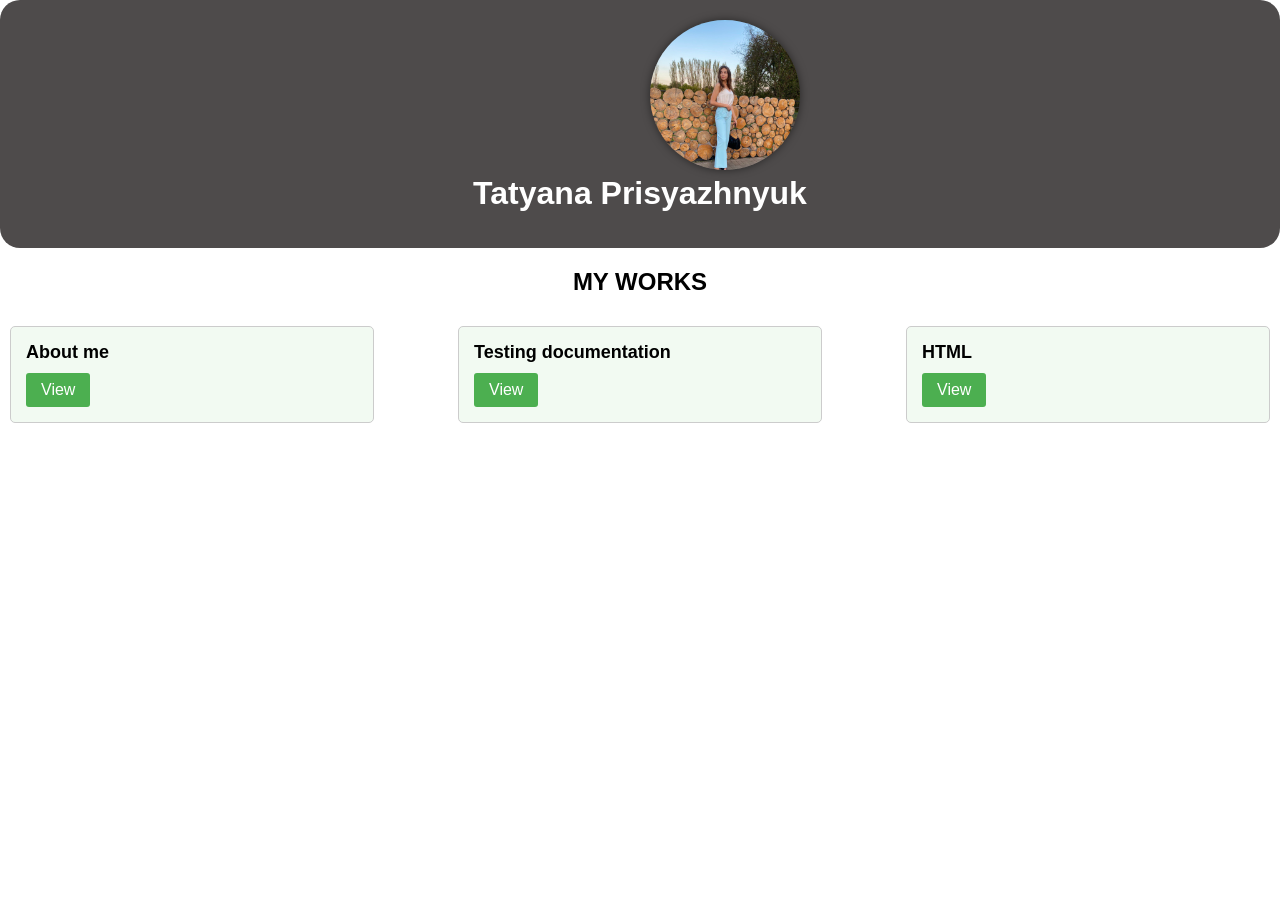
<file: index.html>
<!DOCTYPE html>
<html lang="en">
<head>
    <meta charset="UTF-8">
    <meta http-equiv="X-UA-Compatible" content="IE=edge">
    <meta name="viewport" content="width=device-width, initial-scale=1.0">
    <title>Tatyana Prisyazhnyuk's Portfolio</title>
    <link rel="stylesheet" href="./style.css">
</head>
<body>

    <header>
        <div class="profile-image">
            <img src="your-photo.jpg" alt="Profile Image">
        </div>
        <h1>Tatyana Prisyazhnyuk</h1>
    </header>

    <section class="social-networks">
        <h2>MY WORKS</h2>
        <ul class="tasks-list">
        
                <div class="task">
                    <div class="title">About me</div>
                    <a href="./HW 1/index.html">View</a>
                </div>

                <div class="task">
                    <div class="title">Testing documentation</div>
                    <a href="./Testing documentation/">View</a>
                </div>

                <div class="task">
                    <div class="title">HTML</div>
                    <a href="HTML/">View</a>
                </div>
<!--   
                        <div class="task">
                            <div class="title">Romeo and Juliet</div>
                            <a href="./HW 2 HTML/zadacha 1.html">View</a>
                        </div>
                        <div class="task">
                            <div class="title">Card Game</div>
                            <a href="./HW 2 HTML/zadacha 2.html">View</a>
                        </div> 
                        <div class="task">
                            <div class="title">HTML Tutorial</div>
                            <a href="./HW 2 HTML/zadacha 3.html">View</a>
                        </div> 
                    
                        <div class="task">
                            <div class="title">Table 1</div>
                            <a href="./HW 3/zadacha 1.html">View</a>
                        </div> 
                        <div class="task">
                            <div class="title">Table 2</div>
                            <a href="./HW 3/zadacha 1_2.html">View</a>
                        </div> 
                        <div class="task">
                            <div class="title">Table 3</div>
                            <a href="./HW 3/zadacha 1_3.html">View</a>
                        </div> 
                        <div class="task">
                            <div class="title">Lorem Ipsum</div>
                            <a href="./HW 3/zadacha 2.html">View</a>
                        </div> 
                        <div class="task">
                            <div class="title">Card</div>
                            <a href="./HW 3/zadacha 3.html">View</a>
                        </div> 
                        <div class="task">
                            <div class="title">HTML BLOCK ELEMENTS</div>
                            <a href="./HW Adaptive/zadacha.html">View</a>
                        </div> 
                        <div class="task">
                            <div class="title">CREDIT CARD</div>
                            <a href="./HW Forms/zadacha 1.html">View</a>
                        </div> 
                        <div class="task">
                            <div class="title">FORMS 1</div>
                            <a href="./HW Forms/zadacha 2.html">View</a>
                        </div> 
                        <div class="task">
                            <div class="title">FORMS 2</div>
                            <a href="./HW Forms/zadacha 3.html">View</a>
                        </div> 

                        <div class="task">
                            <div class="title">Content Area</div>
                            <a href="./Lesson 3/index.html">View</a>
                        </div>
                        <div class="task">
                            <div class="title">Schedule</div>
                            <a href="./Lesson 3/zadacha 2.html">View</a>
                        </div>  -->
            </ul>
    </section>

</body>
</html>
</file>
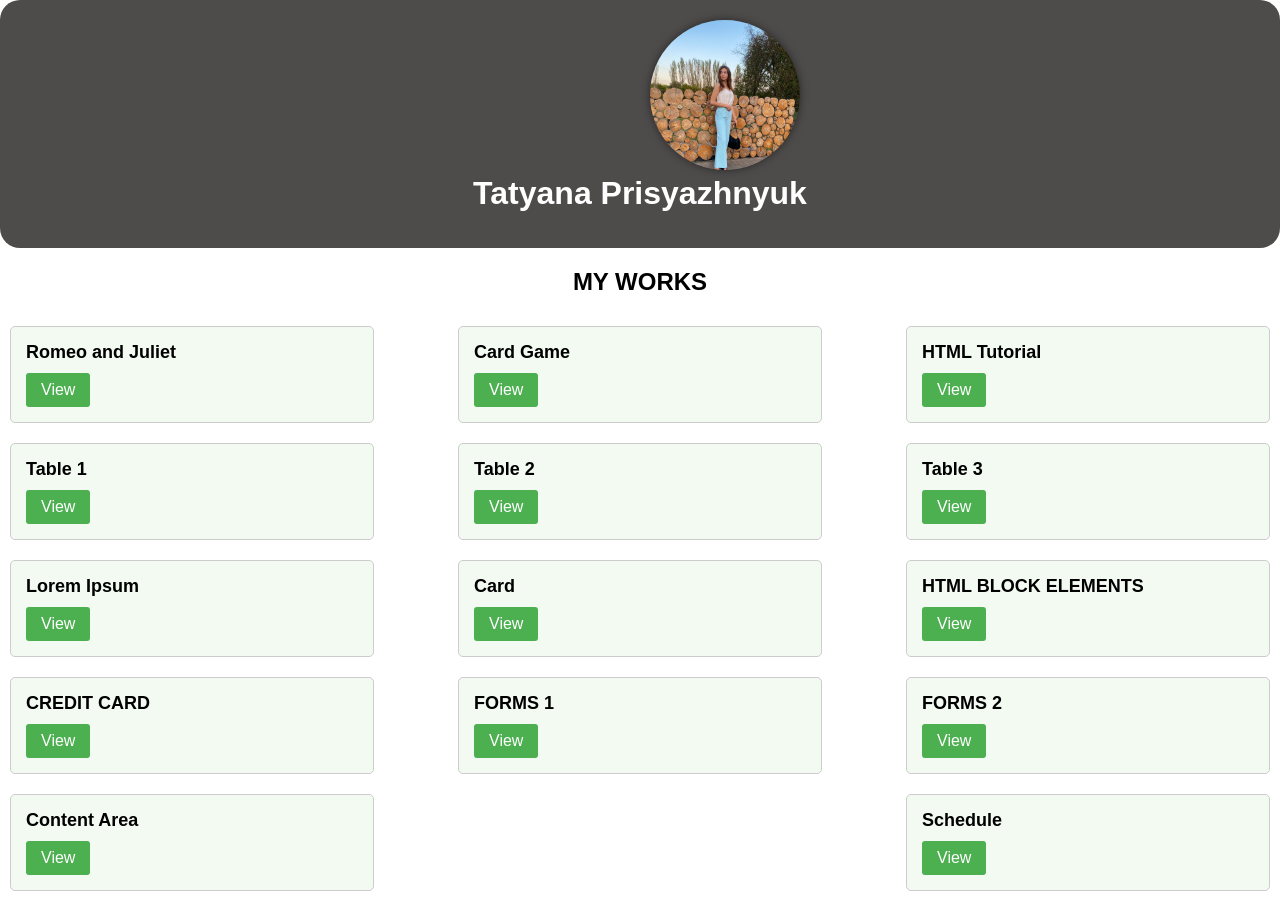
<file: HTML/index.html>
<!DOCTYPE html>
<html lang="en">
<head>
    <meta charset="UTF-8">
    <meta http-equiv="X-UA-Compatible" content="IE=edge">
    <meta name="viewport" content="width=device-width, initial-scale=1.0">
    <title>Tatyana Prisyazhnyuk's Portfolio</title>
    <link rel="stylesheet" href="./style.css">
</head>
<body>

    <header>
        <div class="profile-image">
            <img src="your-photo.jpg" alt="Profile Image">
        </div>
        <h1>Tatyana Prisyazhnyuk</h1>
    </header>

    <section class="social-networks">
        <h2>MY WORKS</h2>
        <ul class="tasks-list">
        
                <div class="task">
                    <div class="title">Romeo and Juliet</div>
                    <a href="./HW 2 HTML/zadacha 1.html">View</a>
                </div>
                <div class="task">
                    <div class="title">Card Game</div>
                    <a href="./HW 2 HTML/zadacha 2.html">View</a>
                </div> 
                <div class="task">
                    <div class="title">HTML Tutorial</div>
                    <a href="./HW 2 HTML/zadacha 3.html">View</a>
                </div> 
               
                <div class="task">
                    <div class="title">Table 1</div>
                    <a href="./HW 3/zadacha 1.html">View</a>
                </div> 
                <div class="task">
                    <div class="title">Table 2</div>
                    <a href="./HW 3/zadacha 1_2.html">View</a>
                </div> 
                <div class="task">
                    <div class="title">Table 3</div>
                    <a href="./HW 3/zadacha 1_3.html">View</a>
                </div> 
                <div class="task">
                    <div class="title">Lorem Ipsum</div>
                    <a href="./HW 3/zadacha 2.html">View</a>
                </div> 
                <div class="task">
                    <div class="title">Card</div>
                    <a href="./HW 3/zadacha 3.html">View</a>
                </div> 
                <div class="task">
                    <div class="title">HTML BLOCK ELEMENTS</div>
                    <a href="./HW Adaptive/zadacha.html">View</a>
                </div> 
                <div class="task">
                    <div class="title">CREDIT CARD</div>
                    <a href="./HW Forms/zadacha 1.html">View</a>
                </div> 
                <div class="task">
                    <div class="title">FORMS 1</div>
                    <a href="./HW Forms/zadacha 2.html">View</a>
                </div> 
                <div class="task">
                    <div class="title">FORMS 2</div>
                    <a href="./HW Forms/zadacha 3.html">View</a>
                </div> 

                <div class="task">
                    <div class="title">Content Area</div>
                    <a href="./Lesson 3/index.html">View</a>
                </div>
                <div class="task">
                    <div class="title">Schedule</div>
                    <a href="./Lesson 3/zadacha 2.html">View</a>
                </div> 

            </ul>
    </section>

</body>
</html>
</file>
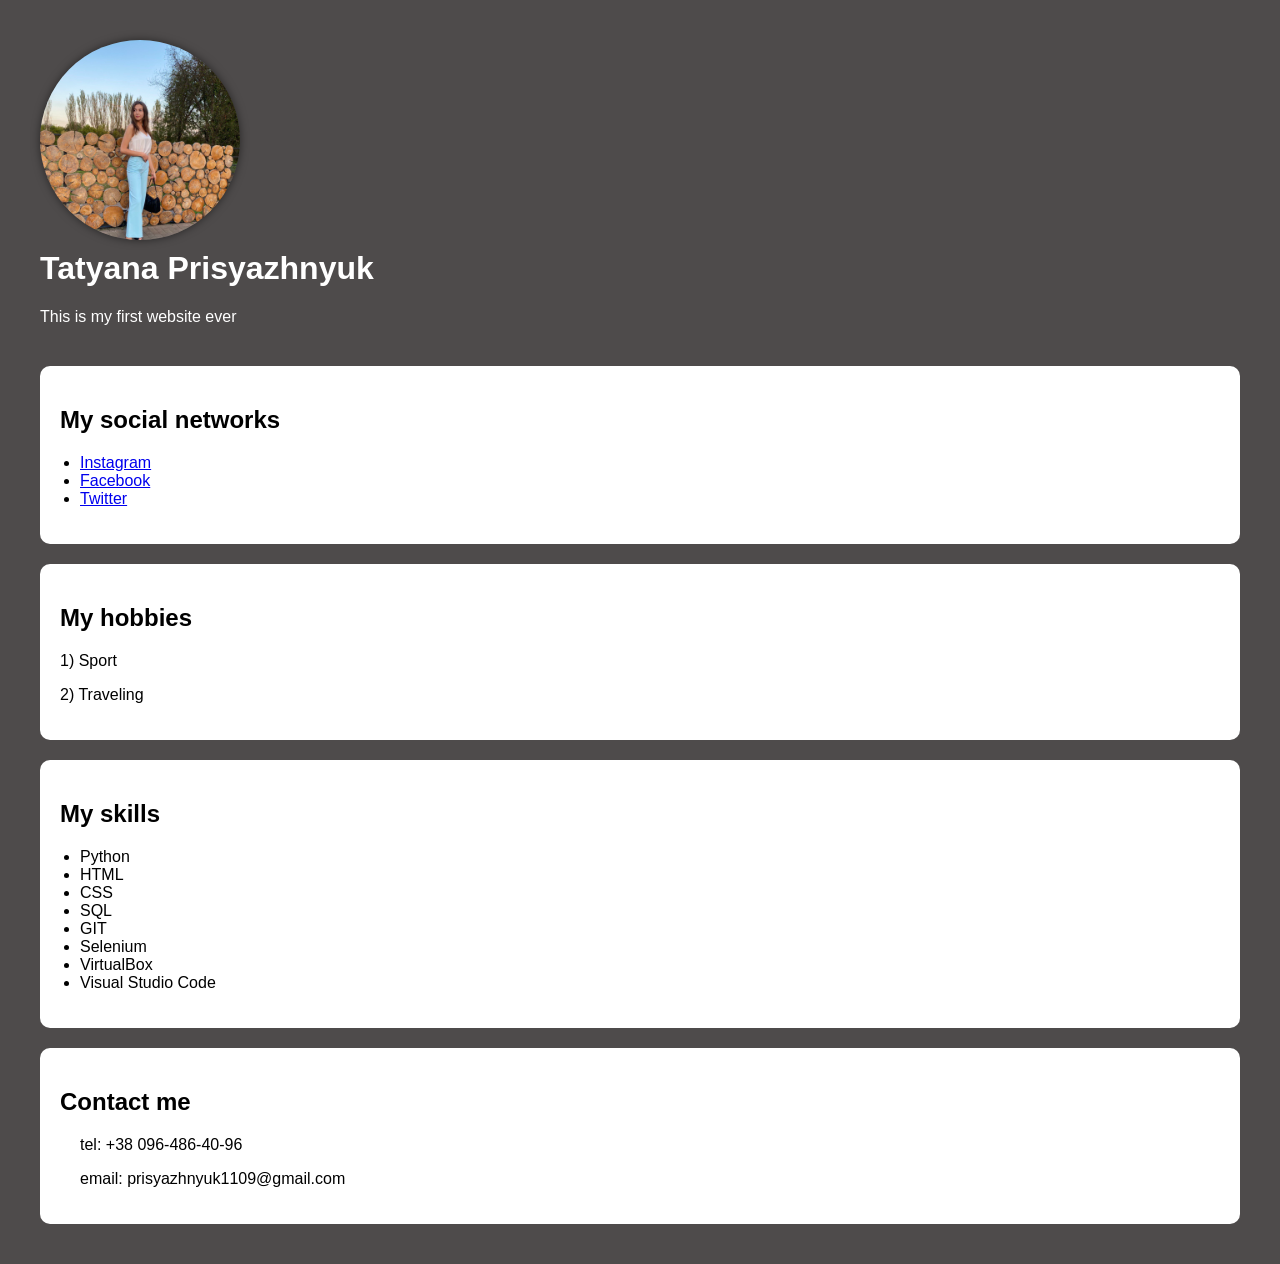
<file: HW 1/index.html>
<!DOCTYPE html>
<html>
<head>
    <title>Моя сторінка про мене</title>
    <link rel="stylesheet" href="./css/style.css">
    </head>
    <body>
        <header>
            <header>
                <div class="profile-image">
                    <img src="your-photo.jpg">
                </div>
                <h1>Tatyana Prisyazhnyuk</h1>
                <p1>This is my first website ever</p1>
            </header>
            <section class="social-networks">
                <h2>My social networks</h2>
                <ul>
                    <li><a href="https://www.instagram.com/">Instagram</a></li>
                    <li><a href="https://www.facebook.com/your_facebook_profile/">Facebook</a></li>
                    <li><a href="https://twitter.com/your_twitter_profile/">Twitter</a></li>
                </ul>
                
            </section>
            <section class="hobbies">
                <h2>My hobbies</h2>
                <p>1) Sport</p>
                <p> 2) Traveling</p>
            </section>
            <section class="knowledge">
                <h2>My skills</h2>
                <ul>
                    <li>Python</li>
                    <li>HTML</li>
                    <li>CSS</li>
                    <li>SQL</li>
                    <li>GIT</li>
                    <li>Selenium</li>
                    <li>VirtualBox</li>
                    <li>Visual Studio Code</li>
                </ul>
            </section>
            <section class="contact">
                <h2>Contact me</h2>
                <ul>
                    <p>tel: +38 096-486-40-96</p>
                    <p>email: prisyazhnyuk1109@gmail.com</p>
                </ul>
            </section>
        </body>
        </html>
</file>
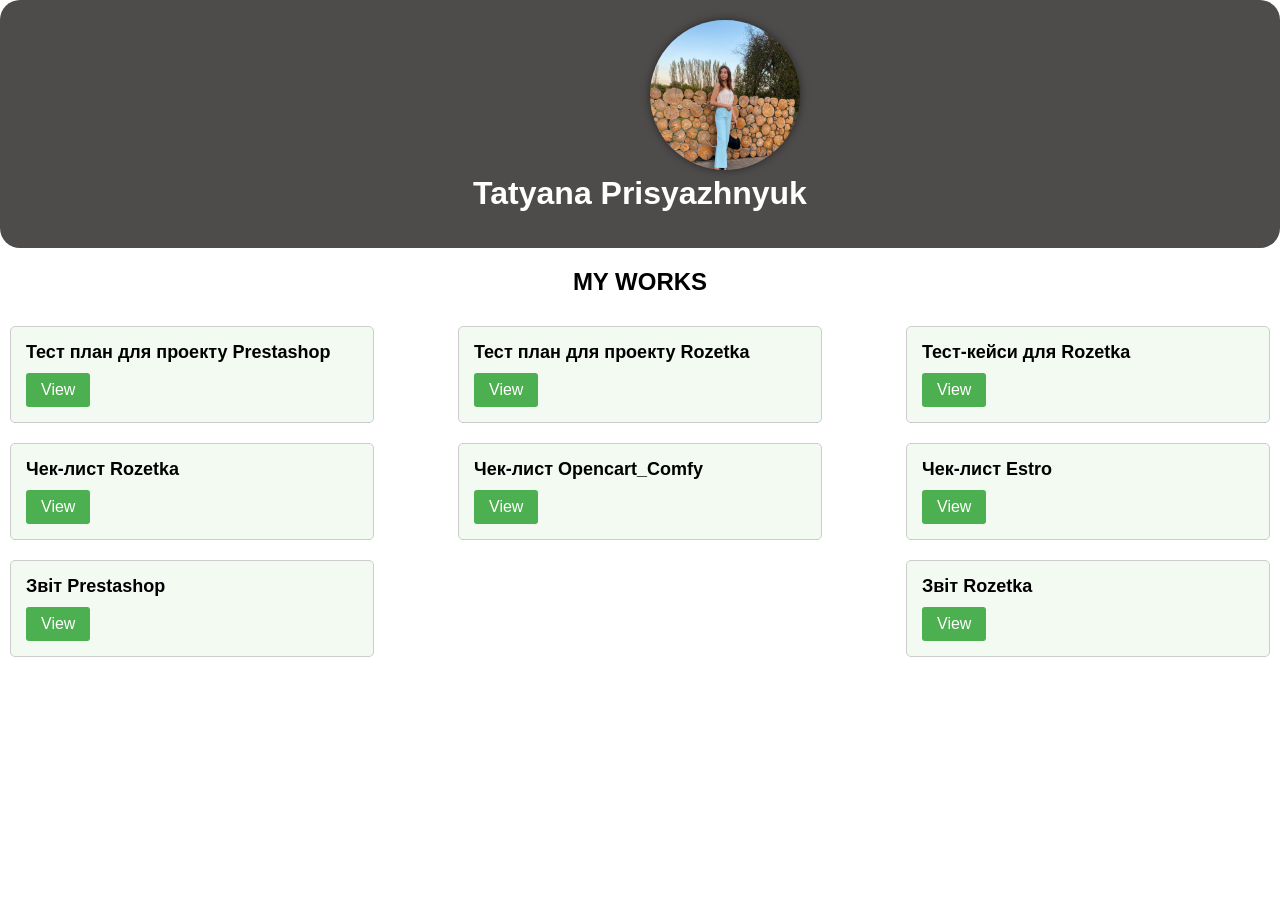
<file: Testing documentation/index.html>
<!DOCTYPE html>
<html lang="en">
<head>
    <meta charset="UTF-8">
    <meta http-equiv="X-UA-Compatible" content="IE=edge">
    <meta name="viewport" content="width=device-width, initial-scale=1.0">
    <title>Tatyana Prisyazhnyuk's Portfolio</title>
    <link rel="stylesheet" href="./style.css">
</head>
<body>

    <header>
        <div class="profile-image">
            <img src="your-photo.jpg" alt="Profile Image">
        </div>
        <h1>Tatyana Prisyazhnyuk</h1>
    </header>

    <section class="social-networks">
        <h2>MY WORKS</h2>
        <ul class="tasks-list">
        
                <div class="task">
                    <div class="title">Тест план для проекту Prestashop</div>
                    <a href="./Тест план для проекту Prestashop_Присяжнюк.docx">View</a>
                </div>
                <div class="task">
                    <div class="title">Тест план для проекту Rozetka</div>
                    <a href="./Тест_план_для_проекту_ROZETKA_Присяжнюк.docx">View</a>
                </div> 
                <div class="task">
                    <div class="title">Тест-кейси для Rozetka</div>
                    <a href="./тест-кейси_Rozetka.xlsx">View</a>
                </div> 
               
                <div class="task">
                    <div class="title">Чек-лист Rozetka</div>
                    <a href="./Чек-лист-розетка.xlsx">View</a>
                </div> 
                <div class="task">
                    <div class="title">Чек-лист Opencart_Comfy</div>
                    <a href="./Чек-лист-opencart_Comfy (UK).xlsx">View</a>
                </div> 
                <div class="task">
                    <div class="title">Чек-лист Estro</div>
                    <a href="./Чек-лист-тест_estro_UK.xlsx">View</a>
                </div> 
                <div class="task">
                    <div class="title">Звіт Prestashop</div>
                    <a href="./Zvit Prestashop Присяжнюк.docx">View</a>
                </div> 
                <div class="task">
                    <div class="title">Звіт Rozetka</div>
                    <a href="./Zvit Rozetka Присяжнюк.docx">View</a>
                </div> 
                

            </ul>
    </section>

</body>
</html>
</file>
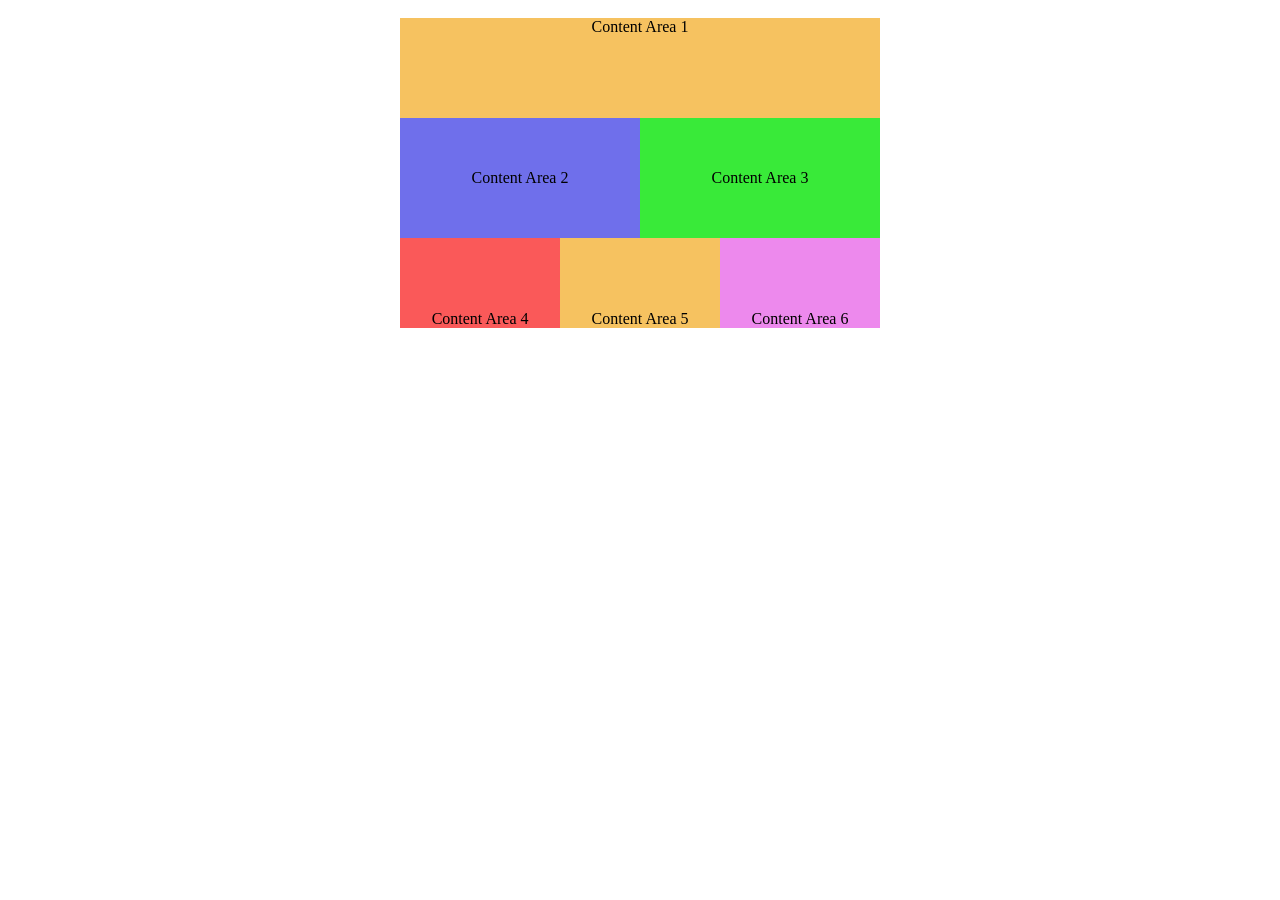
<file: HTML/Lesson 3/index.html>
<!DOCTYPE html>
<html lang="en">
<head>
    <meta charset="UTF-8">
    <meta http-equiv="X-UA-Compatible" content="IE=edge">
    <meta name="viewport" content="width=device-width, initial-scale=1.0">
    <title>Document</title>
    <link rel="stylesheet" href="./css/style.css">
</head>
<body>
    <div class="container">
        <div class="block orange">Content Area 1</div>
        <div class="block">
            <div class="block2 green">Content Area 3</div>
            <div class="block2 blue">Content Area 2</div>
                <div class="block3 fuchsia">Content Area 6</div>
                <div class="block3 orange1">Content Area 5</div>
                <div class="block3 red">Content Area 4</div>
            </div>    
        </div>    
    </div>
    <!-- <div class="container">
        <div>First</div>
        <div>Second</div>
        <div>Second</div>
    </div> -->
</body>
</html>
</file>
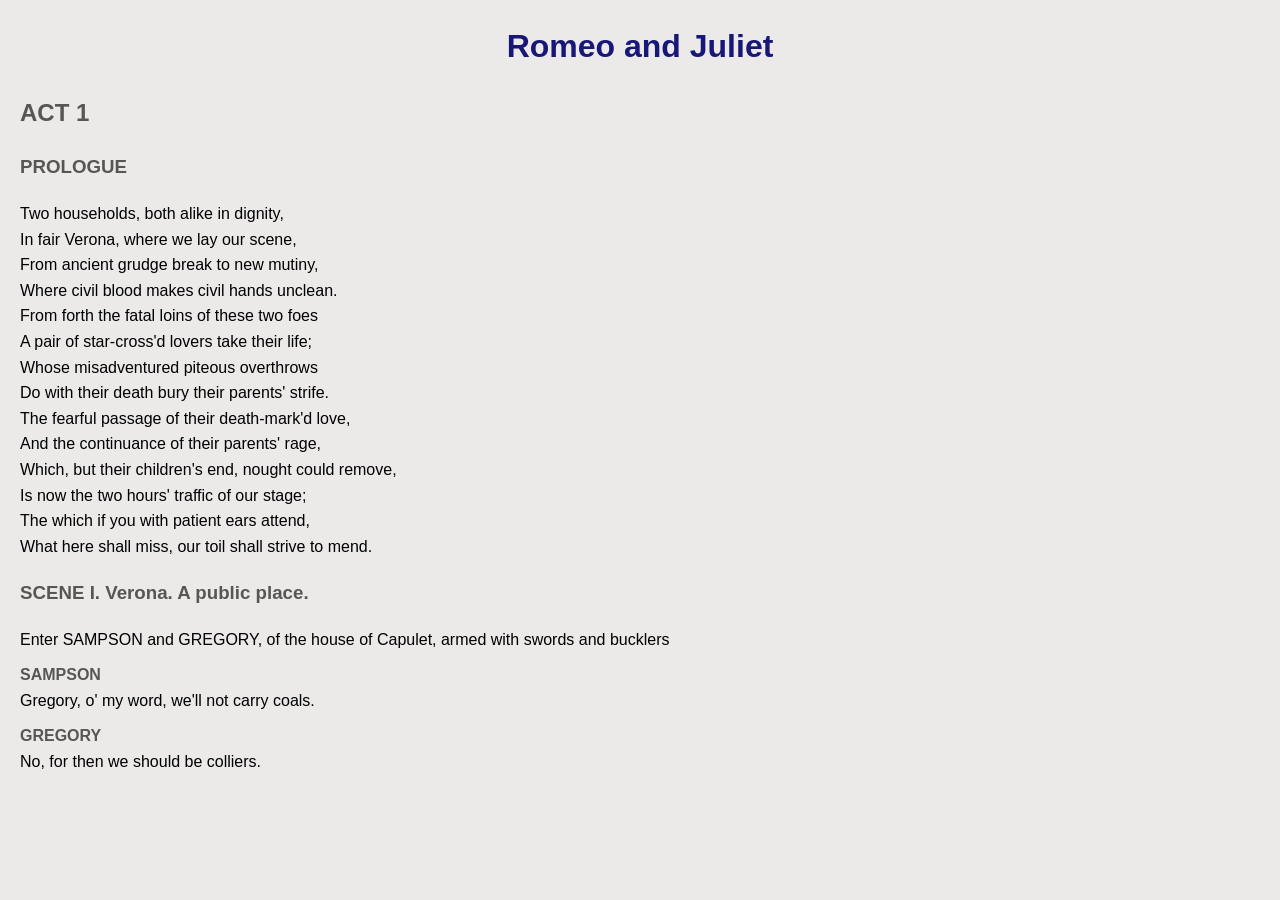
<file: HTML/HW 2 HTML/zadacha 1.html>
<!DOCTYPE html>
<html lang="en">
<head>
    <meta charset="UTF-8">
    <meta name="viewport" content="width=device-width, initial-scale=1.0">
    <title>Romeo and Juliet</title>
    <link rel="stylesheet" href="./css/style.css">
</head>
<body>

    <h1><b>Romeo and Juliet</b></h1>

    <h2>ACT 1</h2>

    <h3>PROLOGUE</h3>
    <div class="prologue">
        <p>
            Two households, both alike in dignity,<br>
            In fair Verona, where we lay our scene,<br>
            From ancient grudge break to new mutiny,<br>
            Where civil blood makes civil hands unclean.<br>
            From forth the fatal loins of these two foes<br>
            A pair of star-cross'd lovers take their life;<br>
            Whose misadventured piteous overthrows<br>
            Do with their death bury their parents' strife.<br>
            The fearful passage of their death-mark'd love,<br>
            And the continuance of their parents' rage,<br>
            Which, but their children's end, nought could remove,<br>
            Is now the two hours' traffic of our stage;<br>
            The which if you with patient ears attend,<br>
            What here shall miss, our toil shall strive to mend.
        </p>
    </div>

    <h3>SCENE I. Verona. A public place.</h3>
    <div class="scene">
        <p>
            Enter SAMPSON and GREGORY, of the house of Capulet, armed with swords and bucklers
        </p>
        <p>
            <strong>SAMPSON</strong><br>
            Gregory, o' my word, we'll not carry coals.
        </p>
        <p>
            <strong>GREGORY</strong><br>
            No, for then we should be colliers.
        </p>
    </div>

</body>
</html>
</file>
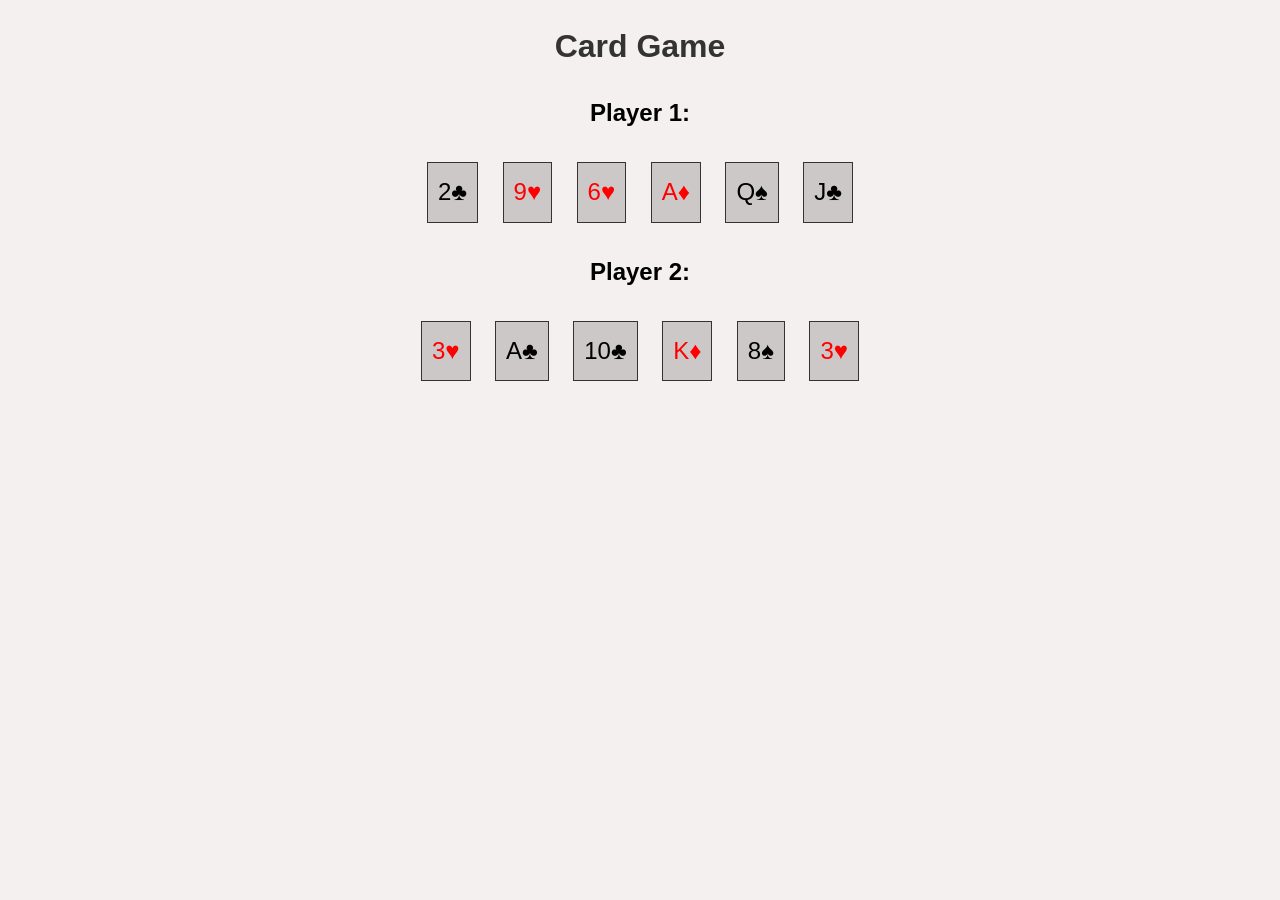
<file: HTML/HW 2 HTML/zadacha 2.html>
<!DOCTYPE html>
<html lang="en">
<head>
    <meta charset="UTF-8">
    <meta name="viewport" content="width=device-width, initial-scale=2.0">
    <title>Card Game</title>
    <link rel="stylesheet" href="./css/style 2.css">
</head>
<body>

    <h1>Card Game</h1>
    <h2>Player 1:</h2>

    <div class="card">2&#9827</div>
    <div class="card red">9&#9829</div>
    <div class="card red">6&#9829</div>
    <div class="card red">A&#9830</div>
    <div class="card">Q&#9824</div>
    <div class="card">J&#9827</div>
   
    <h2>Player 2:</h2>

    <div class="card red">3&#9829</div>
    <div class="card">A&#9827</div>
    <div class="card">10&#9827</div>
    <div class="card red">K&#9830</div>
    <div class="card">8&#9824</div>
    <div class="card red">3&#9829</div>

</body>
</html>
</file>
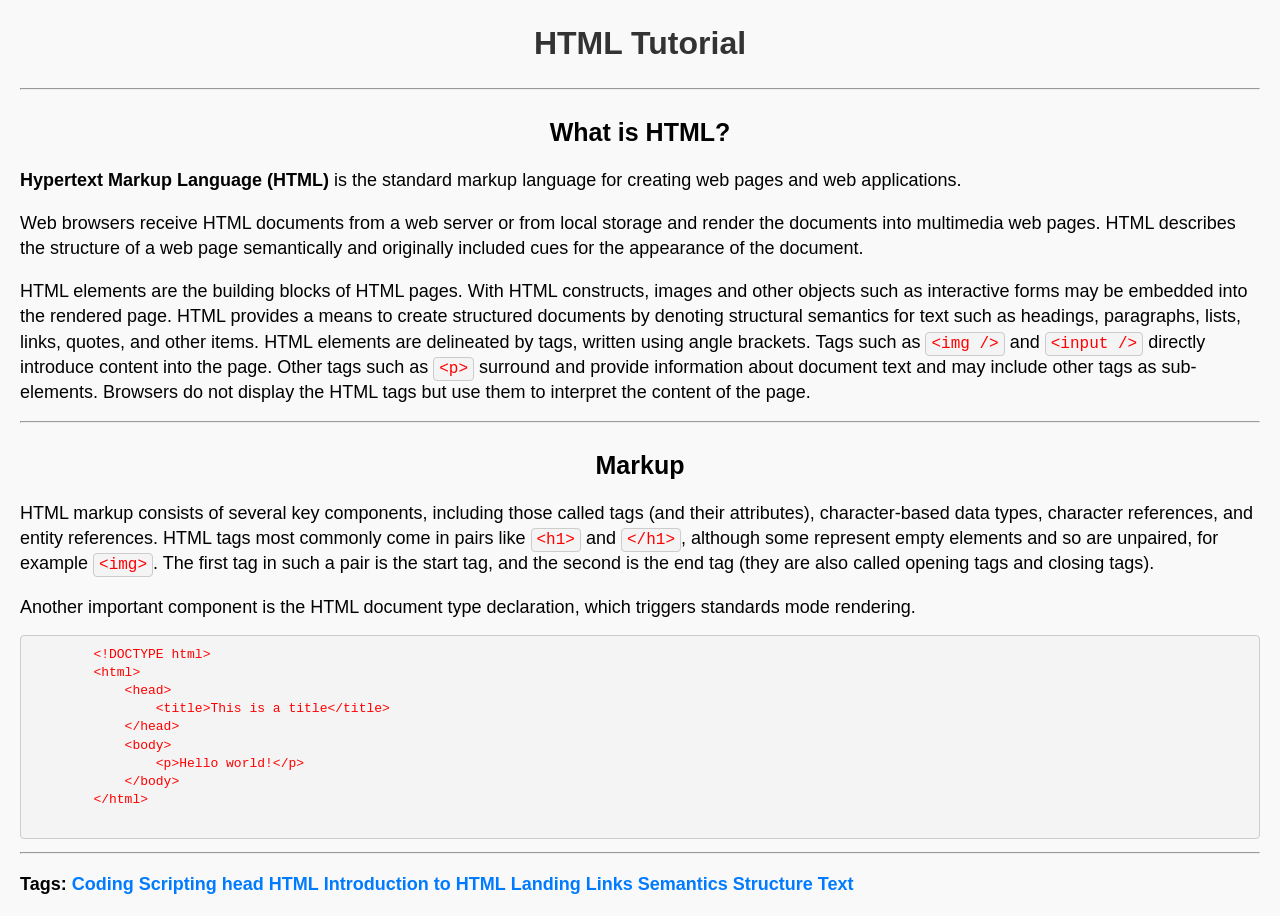
<file: HTML/HW 2 HTML/zadacha 3.html>
<!DOCTYPE html>
<html lang="en">

<head>
    <meta charset="UTF-8">
    <meta name="viewport" content="width=device-width, initial-scale=1.0">
    <title>HTML Tutorial</title>
    <link rel="stylesheet" href="./css/style 3.css">
</head>

<body>

    <h1>HTML Tutorial</h1>
    <hr>

    <p class="center-text"><strong>What is HTML?</strong></p>

    <p> <b>Hypertext Markup Language (HTML)</b> is the standard markup language for creating web pages and web applications.</p>

    <p>Web browsers receive HTML documents from a web server or from local storage and render the documents into multimedia web pages. HTML describes the structure of a web page semantically and originally included cues for the appearance of the document.</p>

    <p>HTML elements are the building blocks of HTML pages. With HTML constructs, images and other objects such as interactive forms may be embedded into the rendered page. HTML provides a means to create structured documents by denoting structural semantics for text such as headings, paragraphs, lists, links, quotes, and other items. HTML elements are delineated by tags, written using angle brackets. Tags such as <code>&lt;img /&gt;</code> and <code>&lt;input /&gt;</code> directly introduce content into the page. Other tags such as <code>&lt;p&gt;</code> surround and provide information about document text and may include other tags as sub-elements. Browsers do not display the HTML tags but use them to interpret the content of the page.</p>

    <hr>
    <p class="center-text"><strong>Markup</strong></p>

    <p>HTML markup consists of several key components, including those called tags (and their attributes), character-based data types, character references, and entity references. HTML tags most commonly come in pairs like <code>&lt;h1&gt;</code> and <code>&lt;/h1&gt;</code>, although some represent empty elements and so are unpaired, for example <code>&lt;img&gt;</code>. The first tag in such a pair is the start tag, and the second is the end tag (they are also called opening tags and closing tags).</p>

    <p>Another important component is the HTML document type declaration, which triggers standards mode rendering.</p>

    <pre>
        &lt;!DOCTYPE html&gt;
        &lt;html&gt;
            &lt;head&gt;
                &lt;title&gt;This is a title&lt;/title&gt;
            &lt;/head&gt;
            &lt;body&gt;
                &lt;p&gt;Hello world!&lt;/p&gt;
            &lt;/body&gt;
        &lt;/html&gt;
            </pre>
        
    <hr>
    <p><strong>Tags:</strong> <span> <a href="#coding">Coding</a></span><span> <a href="#scripting">Scripting</a></span><span> <a href="#head">head</a></span><span> <a href="#html">HTML</a></span><span> <a href="#introduction">Introduction to HTML</a></span><span> <a href="#landing">Landing</a></span><span> <a href="#links">Links</a></span><span> <a href="#semantics">Semantics</a></span><span> <a href="#structure">Structure</a></span><span> <a href="#text">Text</a></span></p>

</body>

</html>
</file>
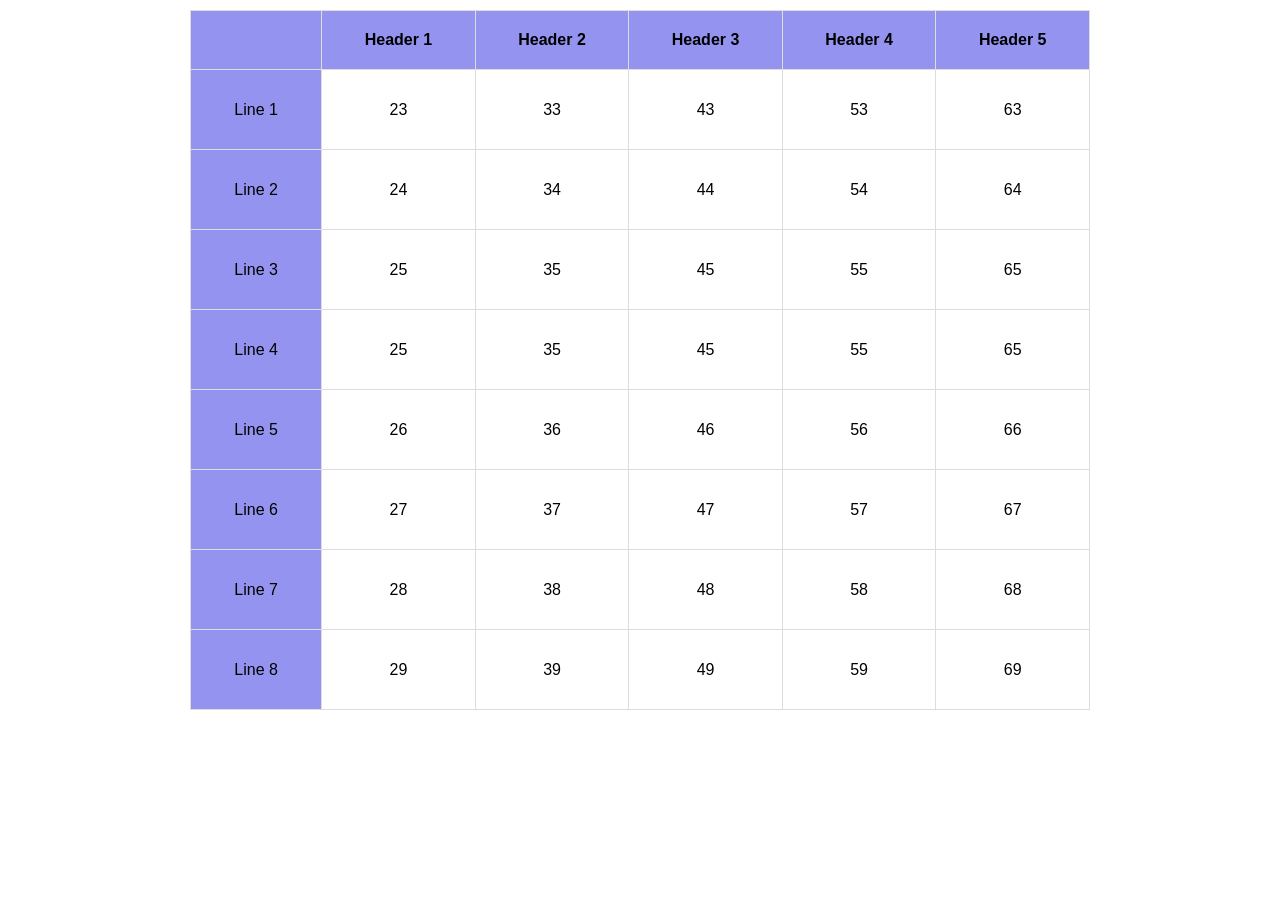
<file: HTML/HW 3/zadacha 1.html>
<!DOCTYPE html>
<html lang="en">
<head>
    <meta charset="UTF-8">
    <meta name="viewport" content="width=device-width, initial-scale=1.0">
    <link rel="stylesheet" href="./css/style 1.css">
    <title>Scrollable Table</title>
</head>
<body>

  <div class="scroll-container">
    <table>
        <thead>
            <tr>
                <th></th>
                <th>Header 1</th>
                <th>Header 2</th>
                <th>Header 3</th>
                <th>Header 4</th>
                <th>Header 5</th>
            </tr>
        </thead>
        <tbody>
            <tr>
                <td>Line 1</td>
                <td>23</td>
                <td>33</td>
                <td>43</td>
                <td>53</td>
                <td>63</td>
            </tr>
            <tr>
                <td>Line 2</td>
                <td>24</td>
                <td>34</td>
                <td>44</td>
                <td>54</td>
                <td>64</td>
            </tr>
            <tr>
                <td>Line 3</td>
                <td>25</td>
                <td>35</td>
                <td>45</td>
                <td>55</td>
                <td>65</td>
            </tr>
            <tr>
                <td>Line 4</td>
                <td>25</td>
                <td>35</td>
                <td>45</td>
                <td>55</td>
                <td>65</td>
            </tr>
            <tr>
                <td>Line 5</td>
                <td>26</td>
                <td>36</td>
                <td>46</td>
                <td>56</td>
                <td>66</td>
            </tr>
            <tr>
                <td>Line 6</td>
                <td>27</td>
                <td>37</td>
                <td>47</td>
                <td>57</td>
                <td>67</td>
            </tr>
            <tr>
                <td>Line 7</td>
                <td>28</td>
                <td>38</td>
                <td>48</td>
                <td>58</td>
                <td>68</td>
            </tr>
            <tr>
                <td>Line 8</td>
                <td>29</td>
                <td>39</td>
                <td>49</td>
                <td>59</td>
                <td>69</td>
            </tr>
        </tbody>
    </table>
  </div>
  
  </body>
  </html>
</file>
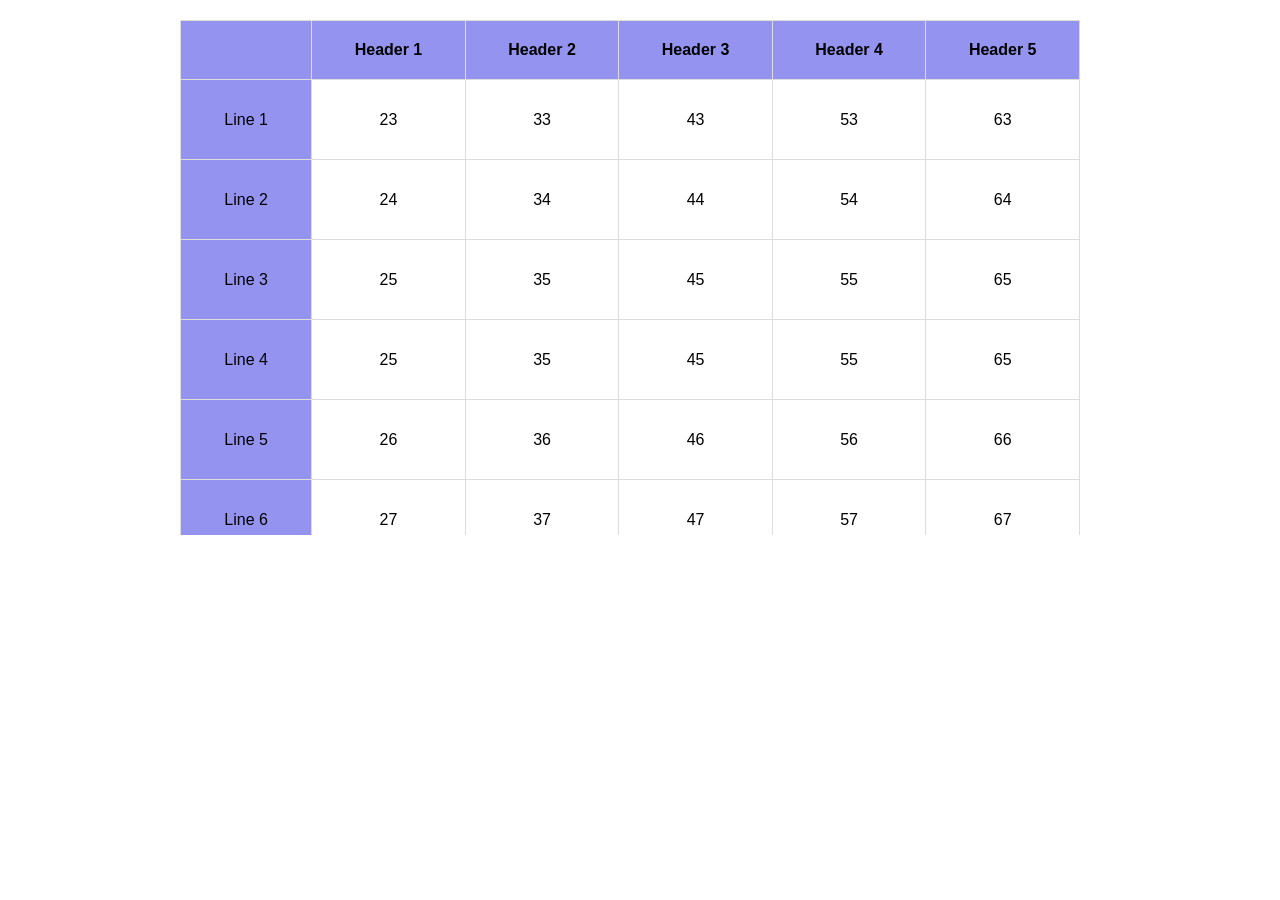
<file: HTML/HW 3/zadacha 1_2.html>
<!DOCTYPE html>
<html lang="en">
<head>
    <meta charset="UTF-8">
    <meta name="viewport" content="width=device-width, initial-scale=1.0">
    <link rel="stylesheet" href="./css/style 1_2.css">
    <title>Scrollable Table</title>
</head>
<body>

  <div class="scroll-container">
    <table>
        <thead>
            <tr>
                <th></th>
                <th>Header 1</th>
                <th>Header 2</th>
                <th>Header 3</th>
                <th>Header 4</th>
                <th>Header 5</th>
            </tr>
        </thead>
        <tbody>
            <tr>
                <td>Line 1</td>
                <td>23</td>
                <td>33</td>
                <td>43</td>
                <td>53</td>
                <td>63</td>
            </tr>
            <tr>
                <td>Line 2</td>
                <td>24</td>
                <td>34</td>
                <td>44</td>
                <td>54</td>
                <td>64</td>
            </tr>
            <tr>
                <td>Line 3</td>
                <td>25</td>
                <td>35</td>
                <td>45</td>
                <td>55</td>
                <td>65</td>
            </tr>
            <tr>
                <td>Line 4</td>
                <td>25</td>
                <td>35</td>
                <td>45</td>
                <td>55</td>
                <td>65</td>
            </tr>
            <tr>
                <td>Line 5</td>
                <td>26</td>
                <td>36</td>
                <td>46</td>
                <td>56</td>
                <td>66</td>
            </tr>
            <tr>
                <td>Line 6</td>
                <td>27</td>
                <td>37</td>
                <td>47</td>
                <td>57</td>
                <td>67</td>
            </tr>
            <tr>
                <td>Line 7</td>
                <td>28</td>
                <td>38</td>
                <td>48</td>
                <td>58</td>
                <td>68</td>
            </tr>
            <tr>
                <td>Line 8</td>
                <td>29</td>
                <td>39</td>
                <td>49</td>
                <td>59</td>
                <td>69</td>
            </tr>
        </tbody>
    </table>
  </div>
  
  </body>
  </html>
</file>
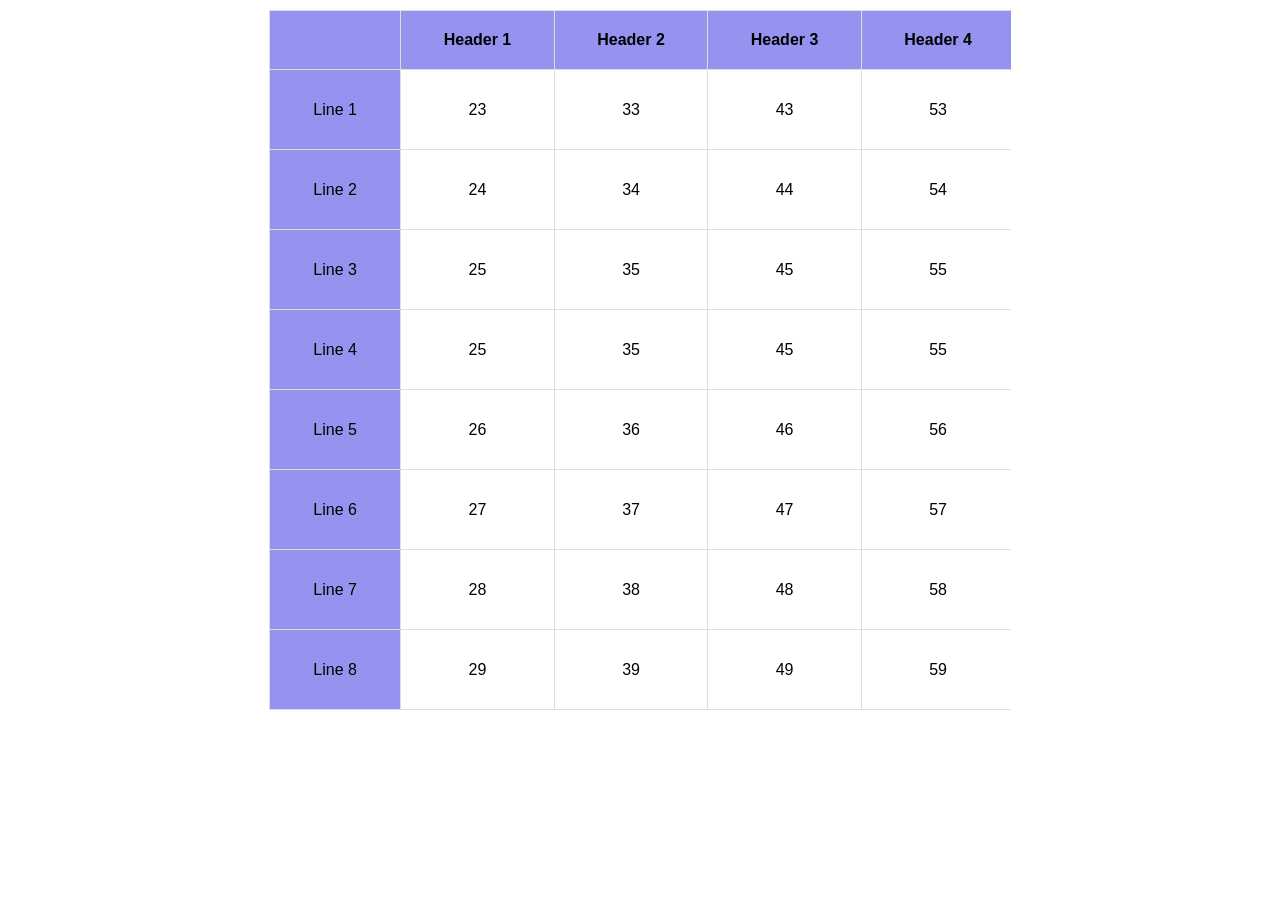
<file: HTML/HW 3/zadacha 1_3.html>
<!DOCTYPE html>
<html lang="en">
<head>
    <meta charset="UTF-8">
    <meta name="viewport" content="width=device-width, initial-scale=1.0">
    <link rel="stylesheet" href="./css/style 1_3.css">
    <title>Scrollable Table</title>
</head>
<body>

  <div class="scroll-container">
    <table>
        <thead>
            <tr>
                <th></th>
                <th>Header 1</th>
                <th>Header 2</th>
                <th>Header 3</th>
                <th>Header 4</th>
                <th>Header 5</th>
            </tr>
        </thead>
        <tbody>
            <tr>
                <td>Line 1</td>
                <td>23</td>
                <td>33</td>
                <td>43</td>
                <td>53</td>
                <td>63</td>
            </tr>
            <tr>
                <td>Line 2</td>
                <td>24</td>
                <td>34</td>
                <td>44</td>
                <td>54</td>
                <td>64</td>
            </tr>
            <tr>
                <td>Line 3</td>
                <td>25</td>
                <td>35</td>
                <td>45</td>
                <td>55</td>
                <td>65</td>
            </tr>
            <tr>
                <td>Line 4</td>
                <td>25</td>
                <td>35</td>
                <td>45</td>
                <td>55</td>
                <td>65</td>
            </tr>
            <tr>
                <td>Line 5</td>
                <td>26</td>
                <td>36</td>
                <td>46</td>
                <td>56</td>
                <td>66</td>
            </tr>
            <tr>
                <td>Line 6</td>
                <td>27</td>
                <td>37</td>
                <td>47</td>
                <td>57</td>
                <td>67</td>
            </tr>
            <tr>
                <td>Line 7</td>
                <td>28</td>
                <td>38</td>
                <td>48</td>
                <td>58</td>
                <td>68</td>
            </tr>
            <tr>
                <td>Line 8</td>
                <td>29</td>
                <td>39</td>
                <td>49</td>
                <td>59</td>
                <td>69</td>
            </tr>
        </tbody>
    </table>
  </div>
  
  </body>
  </html>
</file>
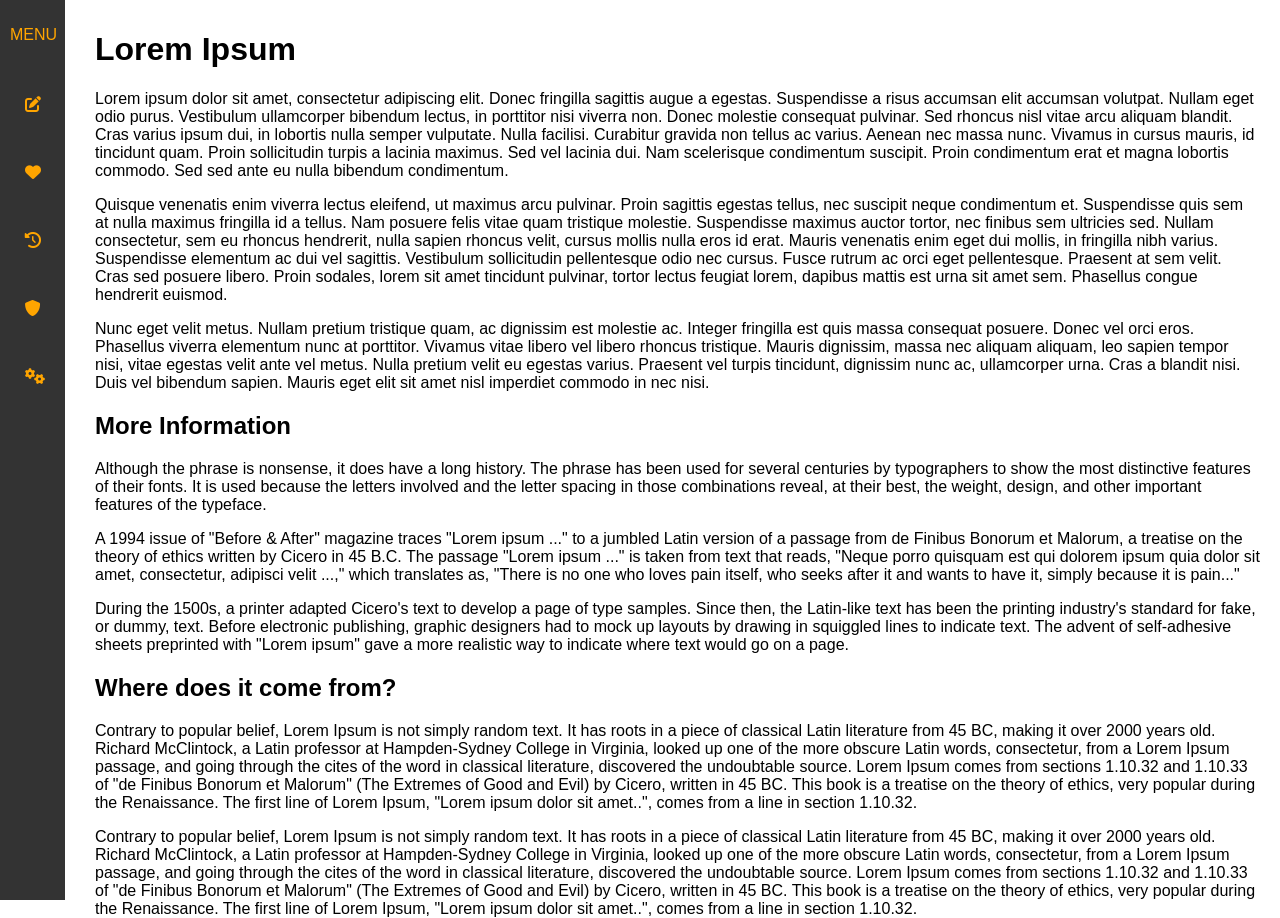
<file: HTML/HW 3/zadacha 2.html>
<!DOCTYPE html>
<html lang="en">

<head>
    <meta charset="UTF-8">
    <meta name="viewport" content="width=device-width, initial-scale=1.0">
    <link rel="stylesheet" href="https://cdnjs.cloudflare.com/ajax/libs/font-awesome/6.0.0/css/all.min.css">
    <link rel="stylesheet" href="./css/style 2.css">
</head>

<body>
    <div class="container">
        <div class="sidebar" id="sidebar">
            <p class = "menu">MENU<p>
            <div class="menu-item" onmouseover="expandMenu()" onmouseout="collapseMenu()">
                <i class="fas fa-edit"></i>Edit
            </div>
            <div class="menu-item" onmouseover="expandMenu()" onmouseout="collapseMenu()">
                <i class="fas fa-heart"></i>Favorites
            </div>
            <div class="menu-item" onmouseover="expandMenu()" onmouseout="collapseMenu()">
                <i class="fas fa-history"></i>History
            </div>
            <div class="menu-item" onmouseover="expandMenu()" onmouseout="collapseMenu()">
                <i class="fas fa-shield-alt"></i>Security
            </div>
            <div class="menu-item" onmouseover="expandMenu()" onmouseout="collapseMenu()">
                <i class="fas fa-cogs"></i>Settings
            </div>
        </div>
        <div class="content">
            <h1>Lorem Ipsum</h1>
            <p>Lorem ipsum dolor sit amet, consectetur adipiscing elit. Donec fringilla sagittis augue a egestas. Suspendisse a risus accumsan elit accumsan volutpat. Nullam eget odio purus. Vestibulum ullamcorper bibendum lectus, in porttitor nisi viverra non. Donec molestie consequat pulvinar. Sed rhoncus nisl vitae arcu aliquam blandit. Cras varius ipsum dui, in lobortis nulla semper vulputate. Nulla facilisi. Curabitur gravida non tellus ac varius. Aenean nec massa nunc. Vivamus in cursus mauris, id tincidunt quam. Proin sollicitudin turpis a lacinia maximus. Sed vel lacinia dui. Nam scelerisque condimentum suscipit. Proin condimentum erat et magna lobortis commodo. Sed sed ante eu nulla bibendum condimentum.</p>
            <p>Quisque venenatis enim viverra lectus eleifend, ut maximus arcu pulvinar. Proin sagittis egestas tellus, nec suscipit neque condimentum et. Suspendisse quis sem at nulla maximus fringilla id a tellus. Nam posuere felis vitae quam tristique molestie. Suspendisse maximus auctor tortor, nec finibus sem ultricies sed. Nullam consectetur, sem eu rhoncus hendrerit, nulla sapien rhoncus velit, cursus mollis nulla eros id erat. Mauris venenatis enim eget dui mollis, in fringilla nibh varius. Suspendisse elementum ac dui vel sagittis. Vestibulum sollicitudin pellentesque odio nec cursus. Fusce rutrum ac orci eget pellentesque. Praesent at sem velit. Cras sed posuere libero. Proin sodales, lorem sit amet tincidunt pulvinar, tortor lectus feugiat lorem, dapibus mattis est urna sit amet sem. Phasellus congue hendrerit euismod.</p>
            <p>Nunc eget velit metus. Nullam pretium tristique quam, ac dignissim est molestie ac. Integer fringilla est quis massa consequat posuere. Donec vel orci eros. Phasellus viverra elementum nunc at porttitor. Vivamus vitae libero vel libero rhoncus tristique. Mauris dignissim, massa nec aliquam aliquam, leo sapien tempor nisi, vitae egestas velit ante vel metus. Nulla pretium velit eu egestas varius. Praesent vel turpis tincidunt, dignissim nunc ac, ullamcorper urna. Cras a blandit nisi. Duis vel bibendum sapien. Mauris eget elit sit amet nisl imperdiet commodo in nec nisi.</p>
            <h2>More Information</h2>
            <p>Although the phrase is nonsense, it does have a long history. The phrase has been used for several centuries by typographers to show the most distinctive features of their fonts. It is used because the letters involved and the letter spacing in those combinations reveal, at their best, the weight, design, and other important features of the typeface.</p>
            <p>A 1994 issue of "Before & After" magazine traces "Lorem ipsum ..." to a jumbled Latin version of a passage from de Finibus Bonorum et Malorum, a treatise on the theory of ethics written by Cicero in 45 B.C. The passage "Lorem ipsum ..." is taken from text that reads, "Neque porro quisquam est qui dolorem ipsum quia dolor sit amet, consectetur, adipisci velit ...," which translates as, "There is no one who loves pain itself, who seeks after it and wants to have it, simply because it is pain..."</p>
            <p>During the 1500s, a printer adapted Cicero's text to develop a page of type samples. Since then, the Latin-like text has been the printing industry's standard for fake, or dummy, text. Before electronic publishing, graphic designers had to mock up layouts by drawing in squiggled lines to indicate text. The advent of self-adhesive sheets preprinted with "Lorem ipsum" gave a more realistic way to indicate where text would go on a page.</p>
            <h2>Where does it come from?</h2>
            <p>Contrary to popular belief, Lorem Ipsum is not simply random text. It has roots in a piece of classical Latin literature from 45 BC, making it over 2000 years old. Richard McClintock, a Latin professor at Hampden-Sydney College in Virginia, looked up one of the more obscure Latin words, consectetur, from a Lorem Ipsum passage, and going through the cites of the word in classical literature, discovered the undoubtable source. Lorem Ipsum comes from sections 1.10.32 and 1.10.33 of "de Finibus Bonorum et Malorum" (The Extremes of Good and Evil) by Cicero, written in 45 BC. This book is a treatise on the theory of ethics, very popular during the Renaissance. The first line of Lorem Ipsum, "Lorem ipsum dolor sit amet..", comes from a line in section 1.10.32.</p>
            <p>Contrary to popular belief, Lorem Ipsum is not simply random text. It has roots in a piece of classical Latin literature from 45 BC, making it over 2000 years old. Richard McClintock, a Latin professor at Hampden-Sydney College in Virginia, looked up one of the more obscure Latin words, consectetur, from a Lorem Ipsum passage, and going through the cites of the word in classical literature, discovered the undoubtable source. Lorem Ipsum comes from sections 1.10.32 and 1.10.33 of "de Finibus Bonorum et Malorum" (The Extremes of Good and Evil) by Cicero, written in 45 BC. This book is a treatise on the theory of ethics, very popular during the Renaissance. The first line of Lorem Ipsum, "Lorem ipsum dolor sit amet..", comes from a line in section 1.10.32.</p>

        </div>
    </div>

    <script>
        function expandMenu() {
            document.getElementById('sidebar').classList.add('expand');
        }

        function collapseMenu() {
            document.getElementById('sidebar').classList.remove('expand');
        }
    </script>
</body>

</html>
</file>
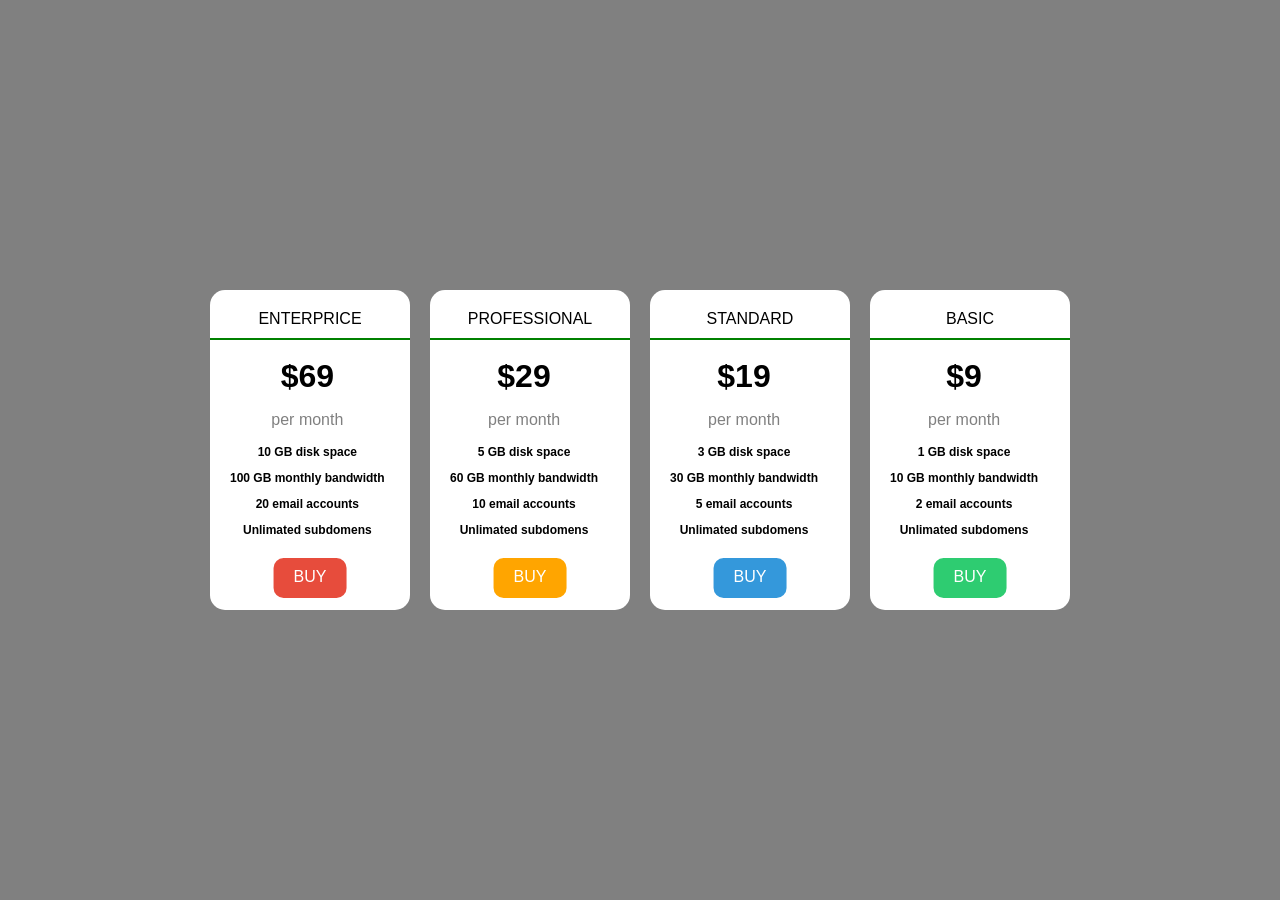
<file: HTML/HW 3/zadacha 3.html>
<!DOCTYPE html>
<html lang="en">

<head>
    <meta charset="UTF-8">
    <meta name="viewport" content="width=device-width, initial-scale=1.0">
    <link rel="stylesheet" href="./css/style 3.css">

</head>

<body>
    <div class="subscription-plan">
        ENTERPRICE
        <a href="#" class="button button-red">BUY</a>
        <div class="text"> <b> $69 </b>
            <p class="text1"> per month </p>
            <p class="text2"> <b> 10 GB disk space </b></p>
            <p class="text2"><b> 100 GB monthly bandwidth </b></p>
            <p class="text2"><b> 20 email accounts </b></p>
            <p class="text2"><b> Unlimated subdomens </b></p>
        </div>
    </div>
    
    <div class="subscription-plan">
        PROFESSIONAL
        <a href="#" class="button button-orange">BUY</a>
        <div class="text"> <b> $29 </b>
            <p class="text1"> per month </p>
            <p class="text2"> <b> 5 GB disk space </b></p>
            <p class="text2"><b> 60 GB monthly bandwidth </b></p>
            <p class="text2"><b> 10 email accounts </b></p>
            <p class="text2"><b> Unlimated subdomens </b></p>
        </div>
    </div>
    
    <div class="subscription-plan">
        STANDARD
        <a href="#" class="button button-blue">BUY</a>
        <div class="text"> <b> $19 </b>
            <p class="text1"> per month </p>
            <p class="text2"> <b> 3 GB disk space </b></p>
            <p class="text2"><b> 30 GB monthly bandwidth </b></p>
            <p class="text2"><b> 5 email accounts </b></p>
            <p class="text2"><b> Unlimated subdomens </b></p>
        </div>
    </div>
    
    <div class="subscription-plan">
        BASIC
        <a href="#" class="button button-green">BUY</a>
        <div class="text"> <b> $9 </b>
            <p class="text1"> per month </p>
            <p class="text2"> <b> 1 GB disk space </b></p>
            <p class="text2"><b> 10 GB monthly bandwidth </b></p>
            <p class="text2"><b> 2 email accounts </b></p>
            <p class="text2"><b> Unlimated subdomens </b></p>
        </div>
    </div>
</body>

</html>
</file>
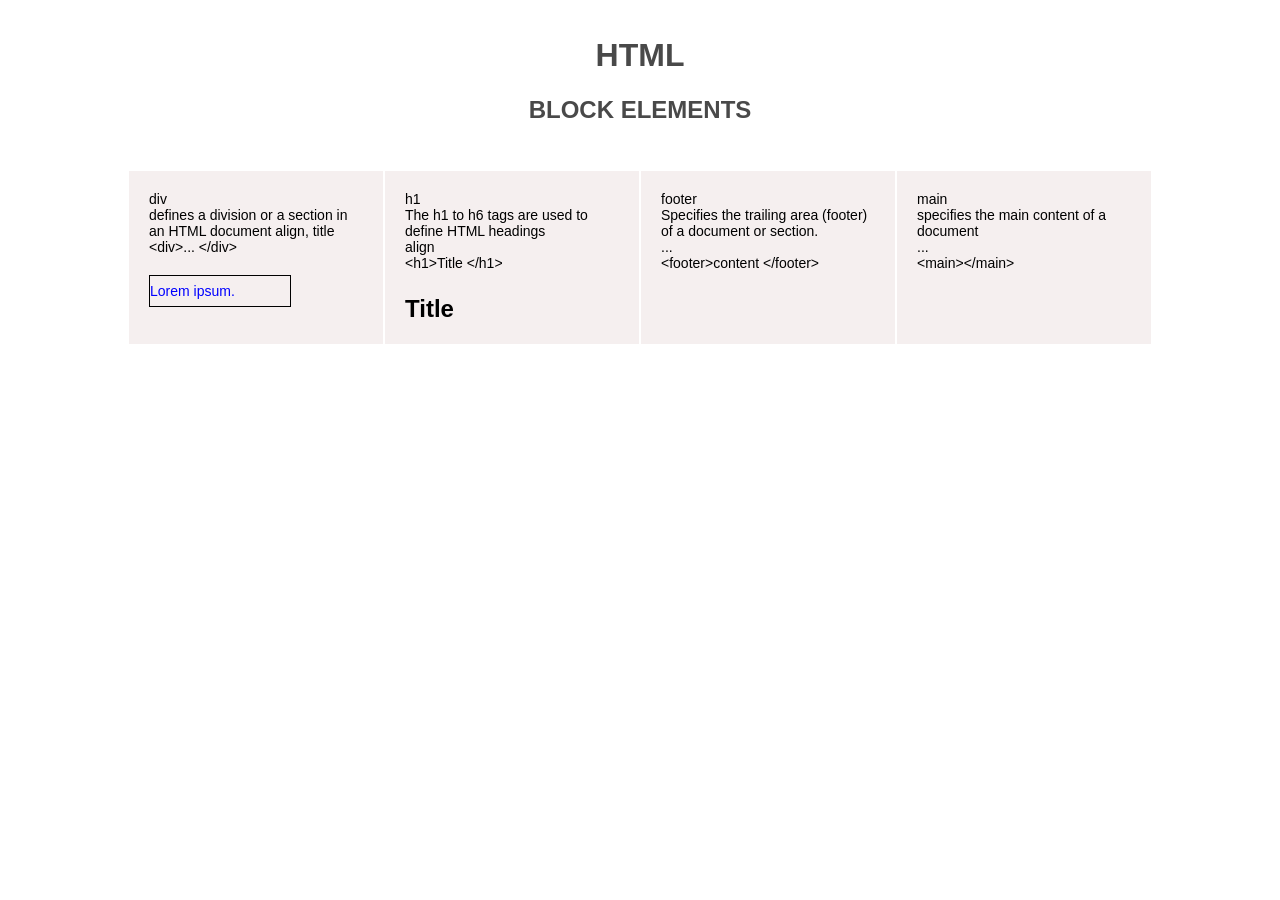
<file: HTML/HW Adaptive/zadacha.html>
<!DOCTYPE html>
<html lang="en">
<head>
    <meta charset="UTF-8">
    <meta name="viewport" content="width=device-width, initial-scale=1.0">
    <link rel="stylesheet" href="./css/style.css">
    <title>HTML & CSS Tutorial</title>
</head>
<body>
    <header>
        <h1>HTML</h1>
        <h2>BLOCK ELEMENTS</h2>
    </header>
    
    <section class="content">
        <div class="rectangle">
            <div>div</div>
            <div>defines a division or a section in an HTML document align, title </div>
            &lt;div&gt;... &lt;/div&gt;    
            <div class = "Lorem">
                <p>Lorem ipsum.</p>
            </div>
        </div>

        <div class="rectangle">
            <div>h1</div>
            <div>The h1 to h6 tags are used to define HTML headings</div>
            <div>align</div>
            &lt;h1&gt;Title &lt;/h1&gt;    
            <div class = "Title">
                <p>Title</p>
            </div>
        </div>
   
        <div class="rectangle">
            <div>footer</div>
            <div>Specifies the trailing area (footer) of a document or section.</div>
            <div>...</div>   
            &lt;footer&gt;content &lt;/footer&gt;      
        </div>

        <div class="rectangle">
            <div>main</div>
            <div>specifies the main content of a document</div>
            <div>...</div>
            &lt;main&gt;&lt;/main&gt;    

        </div>
    </section>

</body>
</html>
</file>
<file: style.css>
body {
    font-family: Arial, sans-serif;
    background-color: white;
    margin: 0;
    padding: 0;
}

header {
    background-color: #4e4b4b;
    color: white;
    text-align: center;
    padding: 15px;
    position: relative;
    border-radius: 20px;
}

h1 {
    margin-top: 160px;
}

.profile-image {
    width: 150px;
    height: 150px;
    border-radius: 50%;
    overflow: hidden;
    position: absolute;
    top: 20px;
    left: 650px;
    box-shadow: 0 0 8px rgba(0, 0, 0, 0.5);
}

img {
    max-width: 100%;
    max-height: 140%;
    display: block;
}

h2 {
    color: black;
    text-align: center;
}

ul.tasks-list {
    padding: 0;
    list-style: none;
    display: flex;
    flex-wrap: wrap;
    justify-content: space-between;
}

.task {
    background-color: rgb(242, 250, 242);
    border: 1px solid #ccc;
    margin: 10px;
    padding: 15px;
    border-radius: 5px;
    width: calc(30% - 20px); /* Adjusted width considering margin */
    box-sizing: border-box;
}

.title {
    font-size: 18px;
    font-weight: bold;
    margin-bottom: 10px;
}

a {
    display: inline-block;
    padding: 8px 15px;
    background-color: #4CAF50;
    color: white;
    text-decoration: none;
    border-radius: 3px;
}

a:hover {
    background-color: #45a049;
}
</file>
<file: HTML/style.css>
body {
    font-family: Arial, sans-serif;
    background-color: white;
    margin: 0;
    padding: 0;
}

header {
    background-color: #4e4b4b;
    color: white;
    text-align: center;
    padding: 15px;
    position: relative;
    border-radius: 20px;
}

h1 {
    margin-top: 160px;
}

.profile-image {
    width: 150px;
    height: 150px;
    border-radius: 50%;
    overflow: hidden;
    position: absolute;
    top: 20px;
    left: 650px;
    box-shadow: 0 0 8px rgba(0, 0, 0, 0.5);
}

img {
    max-width: 100%;
    max-height: 140%;
    display: block;
}

h2 {
    color: black;
    text-align: center;
}

ul.tasks-list {
    padding: 0;
    list-style: none;
    display: flex;
    flex-wrap: wrap;
    justify-content: space-between;
}

.task {
    background-color: rgb(242, 250, 242);
    border: 1px solid #ccc;
    margin: 10px;
    padding: 15px;
    border-radius: 5px;
    width: calc(30% - 20px); /* Adjusted width considering margin */
    box-sizing: border-box;
}

.title {
    font-size: 18px;
    font-weight: bold;
    margin-bottom: 10px;
}

a {
    display: inline-block;
    padding: 8px 15px;
    background-color: #4CAF50;
    color: white;
    text-decoration: none;
    border-radius: 3px;
}

a:hover {
    background-color: #45a049;
}
</file>
<file: HW 1/css/style.css>
body {
    font-family: Arial, sans-serif;
    background-color: #f0f0f0;
    margin: 0;
    padding: 0;
}

header {
    background-color: #4e4b4b;
    color: #fff;
    text-align: left;
    padding: 20px;
    position: relative;
}

h1 {
    margin-top: 210px;

}

.profile-image {
    width: 200px;
    height: 200px;
    border-radius: 50%;
    overflow: hidden;
    position: absolute;
    top: 20px;
    left: 20px;
    box-shadow: 0 0 8px rgba(0, 0, 0, 0.5);
}

img {
    max-width: 100%;
    max-height: 140%;
    display: block;
}

h2 {
    color: black;
}

ul {
    padding-left: 20px; 
    color: black;
}

.social-networks, .hobbies, .knowledge, .contact {
    background-color: #fff;
    margin: 20px;
    padding: 20px;
    border-radius: 10px;
  
}

p{
    color: black;
}
</file>
<file: Testing documentation/style.css>
body {
    font-family: Arial, sans-serif;
    background-color: white;
    margin: 0;
    padding: 0;
}

header {
    background-color: #4e4b4b;
    color: white;
    text-align: center;
    padding: 15px;
    position: relative;
    border-radius: 20px;
}

h1 {
    margin-top: 160px;
}

.profile-image {
    width: 150px;
    height: 150px;
    border-radius: 50%;
    overflow: hidden;
    position: absolute;
    top: 20px;
    left: 650px;
    box-shadow: 0 0 8px rgba(0, 0, 0, 0.5);
}

img {
    max-width: 100%;
    max-height: 140%;
    display: block;
}

h2 {
    color: black;
    text-align: center;
}

ul.tasks-list {
    padding: 0;
    list-style: none;
    display: flex;
    flex-wrap: wrap;
    justify-content: space-between;
}

.task {
    background-color: rgb(242, 250, 242);
    border: 1px solid #ccc;
    margin: 10px;
    padding: 15px;
    border-radius: 5px;
    width: calc(30% - 20px); /* Adjusted width considering margin */
    box-sizing: border-box;
}

.title {
    font-size: 18px;
    font-weight: bold;
    margin-bottom: 10px;
}

a {
    display: inline-block;
    padding: 8px 15px;
    background-color: #4CAF50;
    color: white;
    text-decoration: none;
    border-radius: 3px;
}

a:hover {
    background-color: #45a049;
}
</file>
<file: HTML/Lesson 3/css/style.css>
* {
    box-sizing: border-box;
}

.container {
    width: 500px;
    height: 300px; 
    margin: 0 auto;
    text-align: center;
    padding: 10px;
}

.block {
    width: 100%;
    height: 100px;
    background-color: lightblue;

}

.block2 {
    width: 50%;
    height: 120px;
    float: right;
    display: flex;
    justify-content: center;
    align-items: center;
}

.block3 {
    width: 33.33%;
    height: 90px;
    float: right;
    display: flex;
    justify-content: center;
    align-items: end;
}

.orange, .orange1 {
    background-color: rgb(246, 194, 96);
}

.blue {
    background-color: rgb(111, 111, 235);
}

.green {
    background-color: rgb(57, 234, 57);
}

.fuchsia {
    background-color: rgb(237, 137, 237);
}

.red {
    background-color: rgb(250, 89, 89);
}
</file>
<file: HTML/HW 2 HTML/css/style.css>
body {
    font-family: 'Arial', sans-serif;
    line-height: 1.6;
    margin: 20px;
    background-color: rgb(236, 233, 233)
}

h1 {
    text-align: center;
    color: rgb(23, 23, 120);
    font-weight: bold;
}

p {
    margin: 0 0 10px;
}
h2, h3, strong{
color: rgb(90, 85, 85);
}
</file>
<file: HTML/HW 2 HTML/css/style 2.css>
body {
    font-family: Arial, Helvetica, sans-serif;
    line-height: 1.6;
    text-align: center;
    margin: 20px;
    background-color: #f5f0f0;
}

h1 {
    color: #333;
}

.card {
    font-size: 24px;
    padding: 10px;
    margin: 10px;
    border: 1px solid #333;
    display: inline-block;
    background-color: rgb(204, 200, 200);
}

.div1 {
    color: aquamarine;

}    
.red {
    color: red;
}
</file>
<file: HTML/HW 2 HTML/css/style 3.css>
body {
    font-family: 'Arial', sans-serif;
    line-height: 1.4;
    margin: 20px;
    background-color: #f9f9f9;
}

h1 {
    text-align: center;
    color: #333;
}


p {
    margin-bottom: 15px;
    font-size:large;
    
}

code {
    background-color: #f4f4f4;
    padding: 2px 5px;
    border: 1px solid #ccc;
    border-radius: 4px;
    color: red;
}
.span{
    text-align: center;
}
pre {
    background-color: #f4f4f4;
    padding: 10px;
    border: 1px solid #ccc;
    border-radius: 4px;
    overflow-x: auto;
    color: red;
}


a {
    color: #007BFF;
    text-decoration: none;
    font-weight: bold;
}

a:hover {
    text-decoration: underline;
}
.center-text {
    text-align: center;
    font-size: 25px;
}
</file>
<file: HTML/HW 3/css/style 1.css>
body {
    margin: 0;
    font-family: Arial, sans-serif;
}

table {
    width: 900px;
    height: 700px;
    border-collapse: collapse;
    margin-top: 0px;
}

th, td {
    border: 1px solid #dddddd;
    padding: 20px;
    text-align: center;
}

th {
    background-color: rgb(148, 148, 240);
}

table thead {
    position: sticky;
    top: 0;
    background-color: rgb(235, 235, 245);
}

table td:first-child {
    position: sticky;
    left: 0;
    background-color: rgb(148, 148, 240);
}

table th, table td {
    width: 900px;
}

.scroll-container {
    overflow-x: auto;
    max-width: 900px;
    max-height: 700px;
    margin: 10px auto;
}
</file>
<file: HTML/HW 3/css/style 1_2.css>
body {
    margin: 0;
    font-family: Arial, sans-serif;
}

table {
    width: 900px;
    height: 700px;
    border-collapse: collapse;
    margin-top: 0px;
}

th, td {
    border: 1px solid #dddddd;
    padding: 20px;
    text-align: center;
}

th {
    background-color: rgb(148, 148, 240);
}

table thead {
    position: sticky;
    top: 0;
    background-color: rgb(235, 235, 245);
}

table td:first-child {
    position: sticky;
    left: 0;
    background-color: rgb(148, 148, 240);
}

table th, table td {
    width: 900px;
}

.scroll-container {
    overflow-x: auto;
    max-width: 920px;
    max-height: 515px;
    margin: 20px auto;
}
</file>
<file: HTML/HW 3/css/style 1_3.css>
body {
    margin: 0;
    font-family: Arial, sans-serif;
}

table {
    width: 900px;
    height: 700px;
    border-collapse: collapse;
    margin-top: 0px;

}

th, td {
    border: 1px solid #dddddd;
    padding: 20px;
    text-align: center;

}

th {
    background-color: rgb(148, 148, 240);
}

table thead {
    position: sticky;
    top: 0;
    background-color: rgb(235, 235, 245);

}

table td:first-child {
    position: sticky;
    left: 0;
    background-color: rgb(148, 148, 240);
}

table th, table td {
    width: 900px;
}

.scroll-container {
    overflow-x: auto;
    max-width: 742px;
    max-height: 720px;
    margin: 10px auto;

}
</file>
<file: HTML/HW 3/css/style 2.css>
body {
    margin: 0;
    font-family: Arial, sans-serif;
    overflow-x: hidden;
}

.container {
    display: flex;
    height: 100vh;
}

.sidebar {
    width: 65px;
    height: 100%;
    background-color: #333;
    color: orange;
    overflow-y: auto;
    transition: width 1s;
    position: fixed;
}

.content {
    flex: 1;
    padding: 20px;
    margin-left: 75px;
    margin-top: -10px;
}

.menu-item {
    padding: 25px;
    cursor: pointer;
    transition: background-color 0.5s;
    display: flex;
    align-items: center;
   
}

.menu-item:hover {
    background-color: #555;
    
}

.menu-item i {
    margin-right: 30px;
}
.menu {
    padding: 10px;
}

.expand {
    width: 15%;

}
</file>
<file: HTML/HW 3/css/style 3.css>
body {
    margin: 0;
    font-family: Arial, sans-serif;
    display: flex;
    justify-content: center;
    align-items: center;
    height: 100vh;
    background-color: grey;
}

.subscription-plan {
    position: relative;
    width: 200px;
    height: 300px;
    background-color: white;
    text-align: center;
    margin: 10px;
    cursor: pointer;
    transition: transform 1s;
    border-radius: 15px;
    padding-top: 20px;
}

.subscription-plan:hover {
    transform: scale(1.2);
}

.subscription-plan::after {
    content: '';
    display: block;
    width: 100%;
    height: 2px;
    background-color: green;
    margin-top: 10px;
}

.button {
    position: absolute;
    bottom: 10%;
    left: 50%;
    height: 20px;
    transform: translate(-50%, 50%);
    display: inline-block;
    padding: 10px 20px;
    color: #fff;
    text-decoration: none;
    border-radius: 10px;
    transition: background-color 0.3s;
}

.subscription-plan:hover .button {
    opacity: 1;
}

.button-green {
    background-color: #2ecc71;
}

.button-blue {
    background-color: #3498db;
}

.button-red {
    background-color: #e74c3c;
}

 .button-orange {
    background-color: orange;
}

.button:hover {
    background-color: #27ae60;
}

.text {
    padding-top: 30px;
    position: absolute;
    font-size: 32px;
    margin-left: 20px;
}

.text1 {
    font-size: 16px;
    color: grey;
}
.text2 {
    font-size: 12px;
    color: black;
}
</file>
<file: HTML/HW Adaptive/css/style.css>
body {
    font-family: Arial, sans-serif;
    margin: 0;
    padding: 0;
}

header {
    color: rgb(73, 73, 73);
    text-align: center;
    padding: 1em 0;
}

.content {
    max-width: 1024px;
    margin: 0 auto;
    padding: 10px;
    display: flex;
    flex-wrap: wrap;
    justify-content: space-between;
    font-size: 14px;

}

.rectangle {
    width: 25%;
    height: 175px;
    background-color: rgb(245, 239, 239);
    border: 1px solid white;
    box-sizing: border-box;
    flex-wrap: wrap;
    padding: 20px;
    margin-bottom: 10px;
}

.Lorem {
    background-color: rgb(245, 239, 239);
    border: 1px solid black;
    height: 30px;
    width: 140px;
    position: absolute;
    margin-top: 20px;
    text-align: left;
    display: flex;
    align-items: center;
    color: blue;

}
.Title{
    font-size: x-large;
    font-weight: bold;
}


@media only screen and (max-width: 320px) {
    .rectangle {
        width: 100%;
    }
}

@media only screen and (min-width: 321px) and (max-width: 768px) {
    .rectangle {
        width: 50%;
    }
}

@media only screen and (min-width: 769px) and (max-width: 1024px) {
    .rectangle {
        width: 25%;
    }
}
</file>
